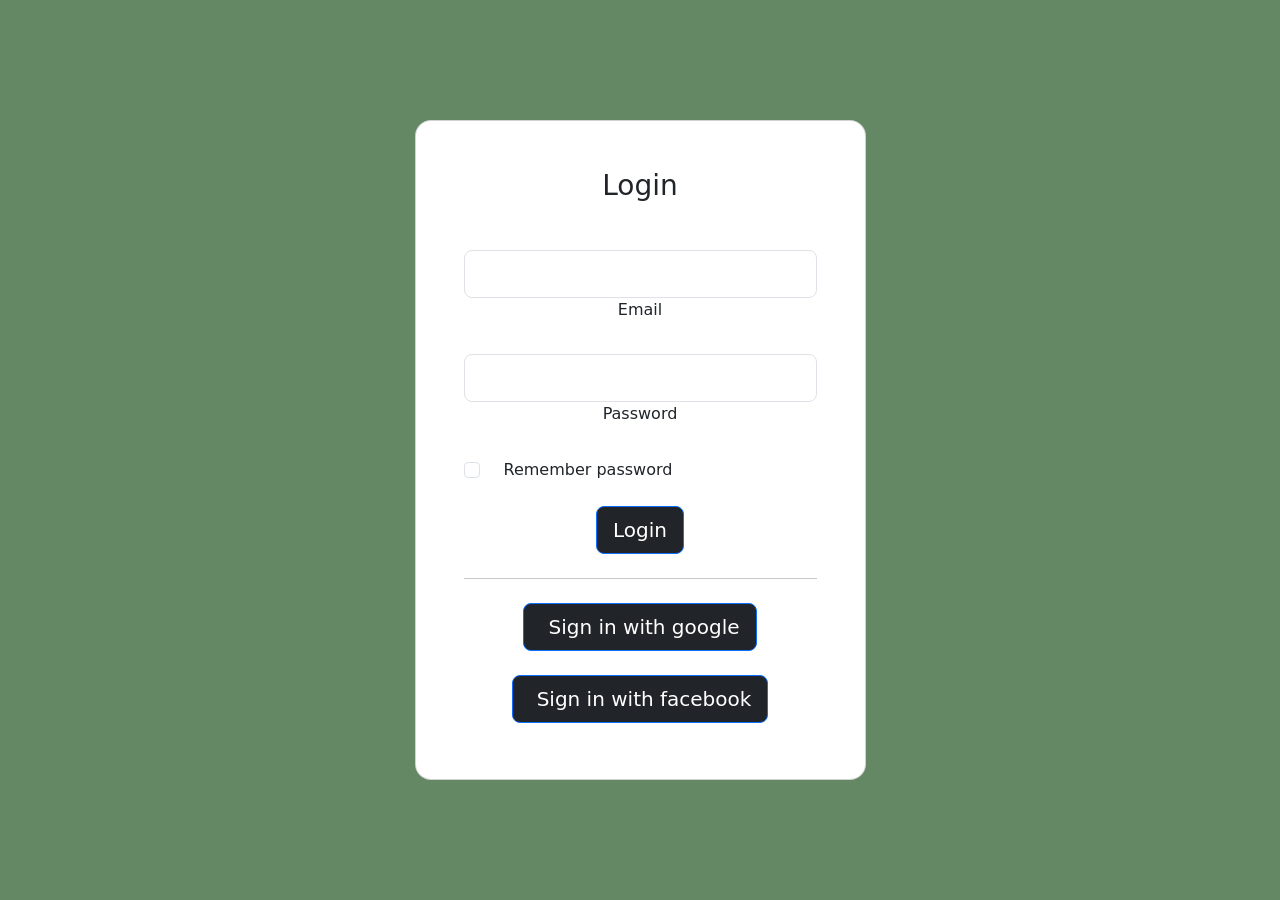
<file: ui/template/login.html>
<!doctype html>
<html lang="en">
  <head>
    <meta charset="utf-8">
    <meta name="viewport" content="width=device-width, initial-scale=1">
    <title>Bootstrap demo</title>
    <link href="https://cdn.jsdelivr.net/npm/bootstrap@5.2.3/dist/css/bootstrap.min.css" rel="stylesheet" integrity="sha384-rbsA2VBKQhggwzxH7pPCaAqO46MgnOM80zW1RWuH61DGLwZJEdK2Kadq2F9CUG65" crossorigin="anonymous">
    <script src="https://ajax.googleapis.com/ajax/libs/jquery/3.6.3/jquery.min.js"></script>
  </head>
  <body>
    <section class="vh-100" style="background-color: #658864;">
        <div class="container py-5 h-100">
          <div class="row d-flex justify-content-center align-items-center h-100">
            <div class="col-12 col-md-8 col-lg-6 col-xl-5">
              <div class="card shadow-2-strong" style="border-radius: 1rem;">
                <div class="card-body p-5 text-center">
                  <h3 class="mb-5">Login</h3>
                  <div class="form-outline mb-4">
                    <input type="email" id="typeEmailX-2" class="form-control form-control-lg" />
                    <label class="form-label" for="typeEmailX-2">Email</label>
                  </div>
                  <div class="form-outline mb-4">
                    <input type="password" id="typePasswordX-2" class="form-control form-control-lg" />
                    <label class="form-label" for="typePasswordX-2">Password</label>
                  </div>
                  <!-- Checkbox -->
                  <div class="form-check d-flex justify-content-start mb-4">
                    <input class="form-check-input" type="checkbox" value="" id="form1Example3" />
                    <label class="form-check-label mx-4" for="form1Example3"> Remember password </label>
                  </div>
                  <button class="btn btn-primary btn-lg btn-block bg-dark" type="submit" onclick="loginFunction()">Login</button>
                  <hr class="my-4 ">
                  <button class="btn btn-lg btn-block btn-primary mb-4 bg-dark"
                    type="submit" ><i class="google me-2"></i> Sign in with google</button>
                  <button class="btn btn-lg btn-block btn-primary mb-2 bg-dark"
                    type="submit"><i class="fab fa-facebook-f me-2"></i>Sign in with facebook</button>
                </div>
              </div>
            </div>
          </div>
        </div>
      </section>
    <script >
      function loginFunction() {
        var $ = jQuery;
        const email = document.getElementById('typeEmailX-2').value; 
        const password = document.getElementById('typePasswordX-2').value; 
        console.log(email)
        // $.post("http://localhost:5000/login",
        // {
        //   email: email,
        //   password: password
        // },
        // function(data, status){
        //   alert("Data: " + data + "\nStatus: " + status);
        // });
        document.getElementById('typeEmailX-2').value = "";
        document.getElementById('typePasswordX-2').value = "";
        alert("Successfully login")
        location.replace("./index.html")
        // $.ajax({
        //   url: "http://0.0.0.0:5000/login",
        //   type: "POST",
        //   data: {
        //     email: email,
        //     password: password
        //   }
        // }).done(function (result) {
        //   alert(result.message)
        // })
        // .always(function(){
        //   document.getElementById('typeEmailX-2').value = "";
        //   document.getElementById('typePasswordX-2').value = "";
        //   alert("Successfully login")
        // });
      }
    </script>
  </body>
</html>
</file>
